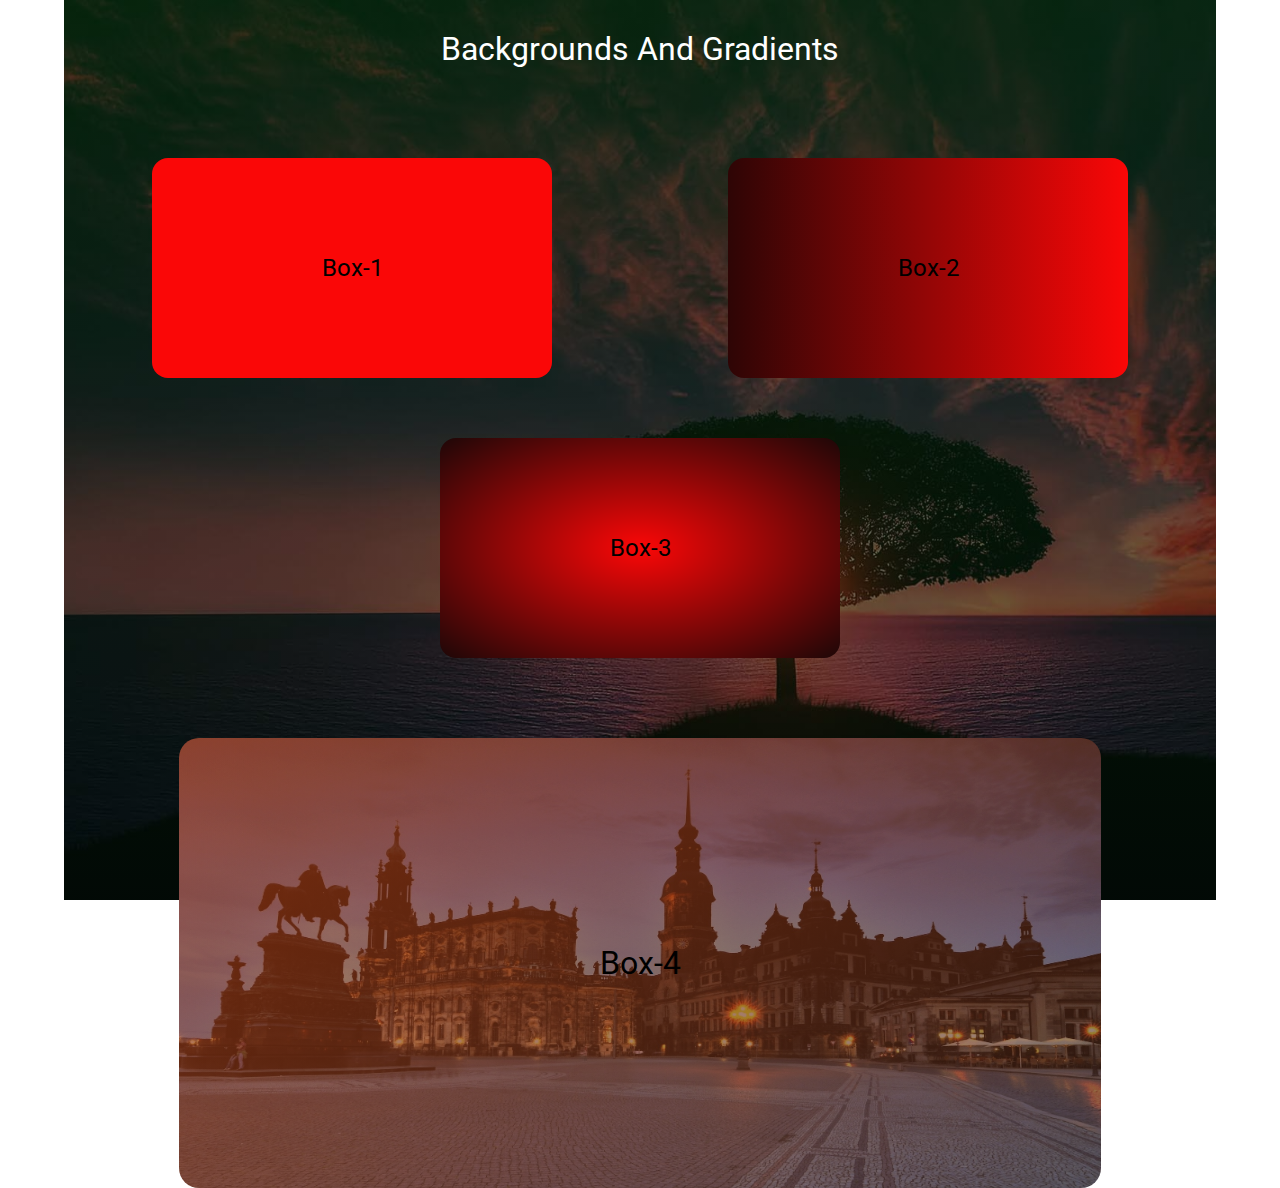
<file: block-BHaabu/index.html>
<!DOCTYPE html>
<html lang="en">
<head>
    <meta charset="UTF-8">
    <link rel="stylesheet" href="assets/style.css">
    <link rel="preconnect" href="https://fonts.googleapis.com">
    <link rel="preconnect" href="https://fonts.gstatic.com" crossorigin>
    <link href="https://fonts.googleapis.com/css2?family=Roboto:wght@500&display=swap" rel="stylesheet">
    <title>Background and Gradients</title>
</head>
<body>
    <main class="backgroundpage container">
        <section class="hero">
            <h1>backgrounds and gradients</h1>
            <div class="box0 flex">
                <div class="box box1 flex">Box-1</div>
                <div class="box box2 flex">Box-2</div>
                <div class="box box3 flex">Box-3</div>
            </div>
            <div class="box4">
                Box-4
            </div>
        </section>
    </main>
</body>
</html>
</file>
<file: block-BHaabu/assets/style.css>
/***
    The new CSS reset - version 1.6.0 (last updated 29.4.2022)
    GitHub page: https://github.com/elad2412/the-new-css-reset
***/

/*
    Remove all the styles of the "User-Agent-Stylesheet", except for the 'display' property
    - The "symbol *" part is to solve Firefox SVG sprite bug
 */
 *:where(:not(html, iframe, canvas, img, svg, video):not(svg *, symbol *)) {
    all: unset;
    display: revert;
}

/* Preferred box-sizing value */
*,
*::before,
*::after {
    box-sizing: border-box;
}

/* Reapply the pointer cursor for anchor tags */
a, button {
    cursor: revert;
}

/* Remove list styles (bullets/numbers) */
ol, ul, menu {
    list-style: none;
}

/* For images to not be able to exceed their container */
img {
    max-width: 100%;
}

/* removes spacing between cells in tables */
table {
    border-collapse: collapse;
}

/* revert the 'white-space' property for textarea elements on Safari */
textarea {
    white-space: revert;
}

/* minimum style to allow to style meter element */
meter {
    -webkit-appearance: revert;
    appearance: revert;
}

/* reset default text opacity of input placeholder */
::placeholder {
    color: unset;
}

/* fix the feature of 'hidden' attribute.
   display:revert; revert to element instead of attribute */
:where([hidden]) {
    display: none;
}

/* revert for bug in Chromium browsers
   - fix for the content editable attribute will work properly. */
:where([contenteditable]) {
    -moz-user-modify: read-write;
    -webkit-user-modify: read-write;
    overflow-wrap: break-word;
    -webkit-line-break: after-white-space;
    line-break: auto;
}

/* apply back the draggable feature - exist only in Chromium and Safari */
:where([draggable="true"]) {
    -webkit-user-drag: element;
}

/*CUSTOM STYLES*/

body{
    max-width: 100vw;
}
.container{
    width: 90%;
    padding: 0 5%;
}
.flex{
    display: flex;
    flex-wrap: wrap;
}
.backgroundpage{
    width: 100%;
}
h1{
    text-align: center;
    font-size: 32px;
    color: #ffff;
    font-family: 'Roboto', sans-serif;
    text-transform: capitalize;
    padding: 30px;
}
.hero{
    background: linear-gradient(rgba(4, 46, 7, 0.7), rgba(0, 15, 7, 0.5)), url(tree01.jpg);
    background-size: cover;
    width: 100%;
    height: 100vh;
}
.box0{
    justify-content: space-around;
}
.box{
    width: 400px;
    height: 220px;
    background-color: rgb(250, 7, 7);
    align-items: center;
    justify-content: center;
    border-radius: 16px;
    margin-top: 60px;
    font-family: 'Roboto', sans-serif;
    font-size: 24px;
}
.box2{
    background: linear-gradient(to right ,rgb(46, 5, 5),rgb(250,7,7));
}
.box3{
    background-image: radial-gradient(rgb(250,7,7), rgb(29, 7, 7));
}
.box4{
    width: 80%;
    margin: 80px auto;
    height: 50vh;
    background: linear-gradient(to right bottom , rgba(170, 55, 10, 0.7), rgba(24, 9, 3, 0.5)) , url(city01.jpg) no-repeat;
    background-size: 100% 120%;
    border-radius: 20px;
    font-size: 32px;
    font-family: 'Roboto', sans-serif;
    display: flex;
    justify-content: center;
    align-items: center;
}
</file>
